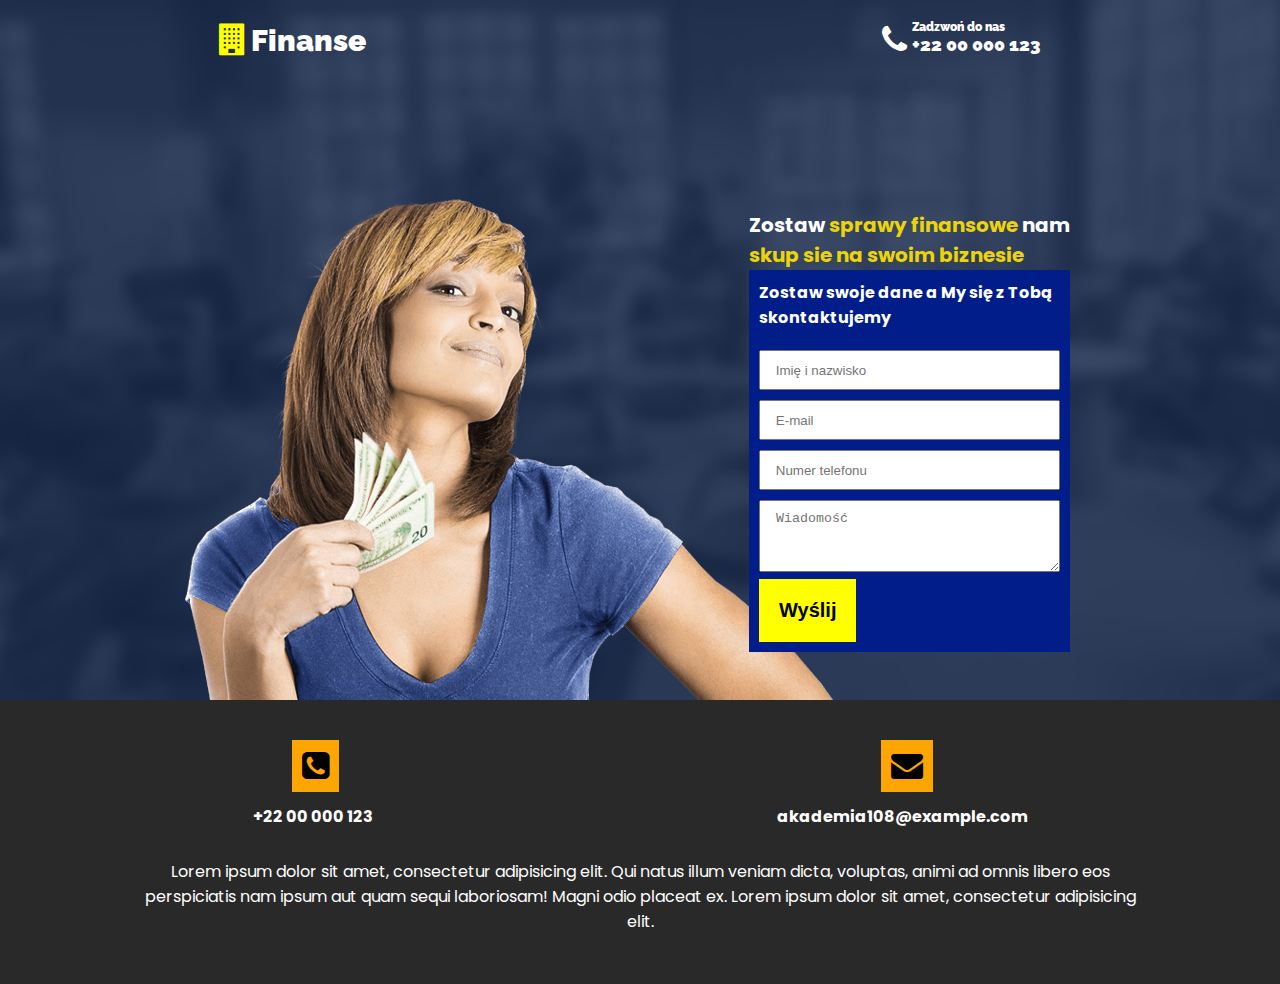
<file: index.html>
<!DOCTYPE html>
<html lang="en">
<head>
    <meta charset="UTF-8">
    <link href="https://fonts.googleapis.com/css?family=Poppins&amp;subset=latin-ext" rel="stylesheet">
    <title>Document</title>
    <link rel="stylesheet" href="css/style.css">
    <link href="https://maxcdn.bootstrapcdn.com/font-awesome/4.7.0/css/font-awesome.min.css" rel="stylesheet">
    <link href="https://fonts.googleapis.com/css?family=Raleway&amp;subset=latin-ext" rel="stylesheet">
</head>
<body>
  <navigation id="nav">
        <ul>
            <i class="fa fa-building fa-2x" aria-hidden="true"></i><li class="finanse">Finanse</li>
            <i class="fa fa-phone fa-2x" aria-hidden="true"></i><li class="zadzwon">Zadzwoń do nas <span>+22 00 000 123</span></li>
        </ul>
    </navigation>
        
   <header>
  
    <section id="formularz">
       <h2>Zostaw <span class="color">sprawy finansowe</span> nam<br> <span class="color">skup sie na swoim biznesie</span></h2>
        <h3>Zostaw swoje dane a My się z Tobą<br> skontaktujemy</h3>
         <form action="">
             <input type="text" placeholder="    Imię i nazwisko">
             <input type="email" placeholder="    E-mail">
             <input type="number" placeholder="    Numer telefonu">
             <textarea name="" id="" rows="4" placeholder="  Wiadomość"></textarea><br>
             <button><strong>Wyślij</strong></button>
         </form>
         
    </section>
    
    </header>
    
     
    
    <footer>
      <div class="phone">
          <i class="fa fa-phone-square fa-fw fa-2x" aria-hidden="true"></i></i><br><h3>+22 00 000 123</h3>
      </div>
      <div class="envelope">
          <i class="fa fa-envelope fa-fw fa-2x" aria-hidden="true"></i><br><h3>akademia108@example.com</h3>
      </div>
       
        <p>Lorem ipsum dolor sit amet, consectetur adipisicing elit. Qui natus illum veniam dicta, voluptas, animi ad omnis libero eos perspiciatis nam ipsum aut quam sequi laboriosam! Magni odio placeat ex. Lorem ipsum dolor sit amet, consectetur adipisicing elit.</p>
    </footer>
</body>
</html>
</file>
<file: css/style.css>
* {
    margin:0;
    padding:0;
}
body {
    font-family: 'Poppins', sans-serif;
}
.color {
    color:#ecd407;
}
navigation  {
    width: 100%;
    position: absolute;
    background: transparent;
    
}

header {
    background-image: url('../img/background.png');
    width: 100%;
    height: 700px;
    
}

navigation ul {
    font-family: 'Raleway', sans-serif; 
    text-align: center;
}
navigation ul li {
    padding-top: 20px;
    display: inline;
    color:#fff;
    font-weight: 900;
}
.finanse {
    margin-right: 40%;
    font-size: 30px;
}
.zadzwon {
    display:inline-block;
    font-size: 12px;
    text-align: left;
    width: 150px;
}
.zadzwon span {
    font-size: 18px;
    text-align: left;
    display:block;
    }

.fa-building {
    margin-right: 5px;
    color: yellow;
}
.fa-phone {
    color:#fff;
    margin-right: 5px;
}

#formularz input {
    width:100%;
    height: 40px;
    margin: 10px 0px 10px 0px;
    display:block;
    box-sizing: border-box;
    
}
form {
    background-color: #001d8a;
    padding: 10px 10px 10px 10px;
     
}
#formularz {
   
/*    background-color: blue;*/
    padding: 10px 10px 10px 10px;
    margin-right: 200px;
    float: right;
}
/*
header h2 {
    width: 320px;
    padding-left: 770px;
    padding-top: 250px;
    color:#fff;
}
*/
header h2 {
    background-color: transparent;
    margin-top: 200px;
    color:#fff;
    font-size: 20px;
    
}

header h3 {
    color:#fff;
    background-color: #001d8a;
}
h3 {
    padding-top: 10px;
    padding-left: 10px;
    font-size:16px;
}
textarea {
    width:100%;
    padding-top: 10px;
    box-sizing: border-box;
}
button {
    font-size:20px;
    padding: 20px;
    background-color:yellow;
    border:none;
}
footer {
    text-align:center;
    padding-top:50px;
    padding-bottom: 50px;
    background-color: #292929;
    color:#fff;
    
}
footer p {
    padding:30px 130px 0px 130px;
}
footer h3 {
    padding-top:20px;
    padding-right: 200px;
    padding-left:200px;
    display:inline-block;
}
/*
footer .fa {
    padding-right: 210px;
    padding-left: 215px;
    display: inline;
}
*/
footer .fa-phone-square::before {
   background-color:orange;
    padding:10px;
    color:#000;
}
footer .fa-envelope::before {
    
   background-color:orange;
    padding:10px;
    color:#000;
}
.phone, .envelope {
    display:inline-block;
    text-align:center;
}
</file>
